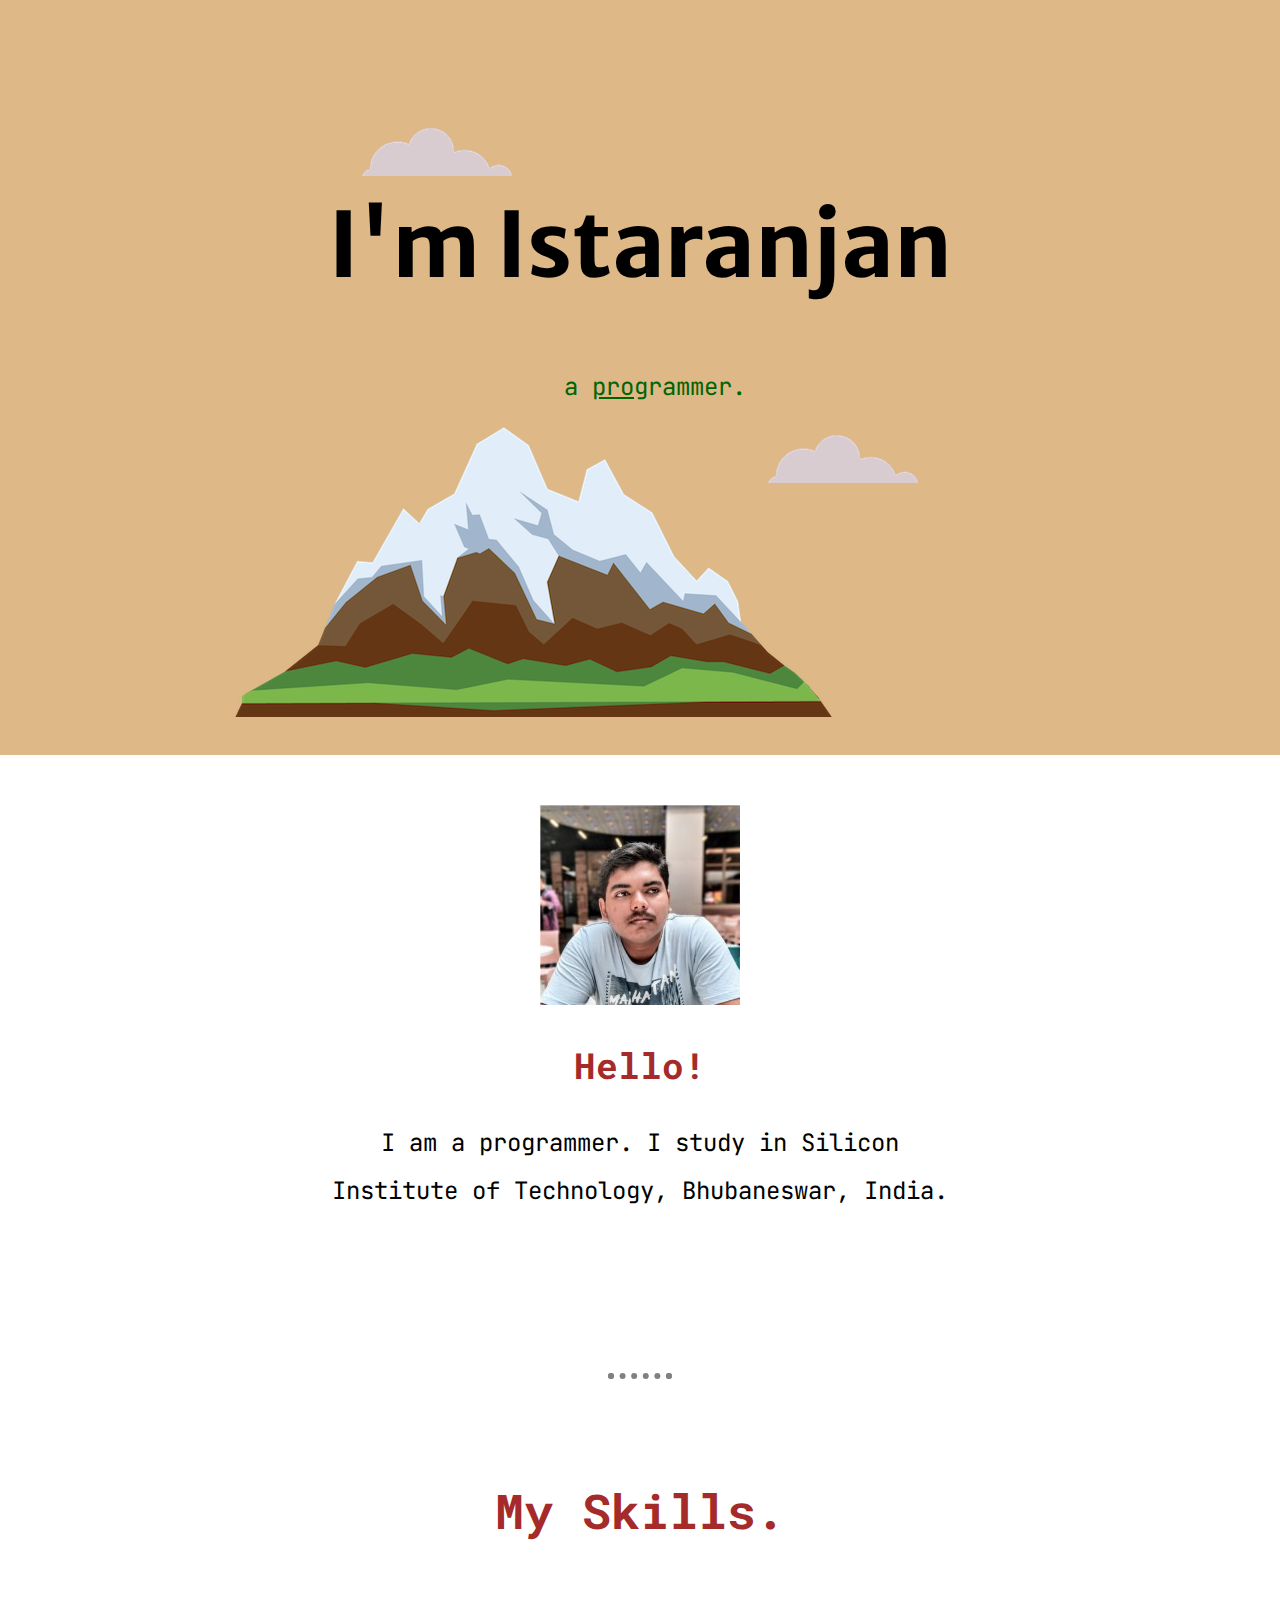
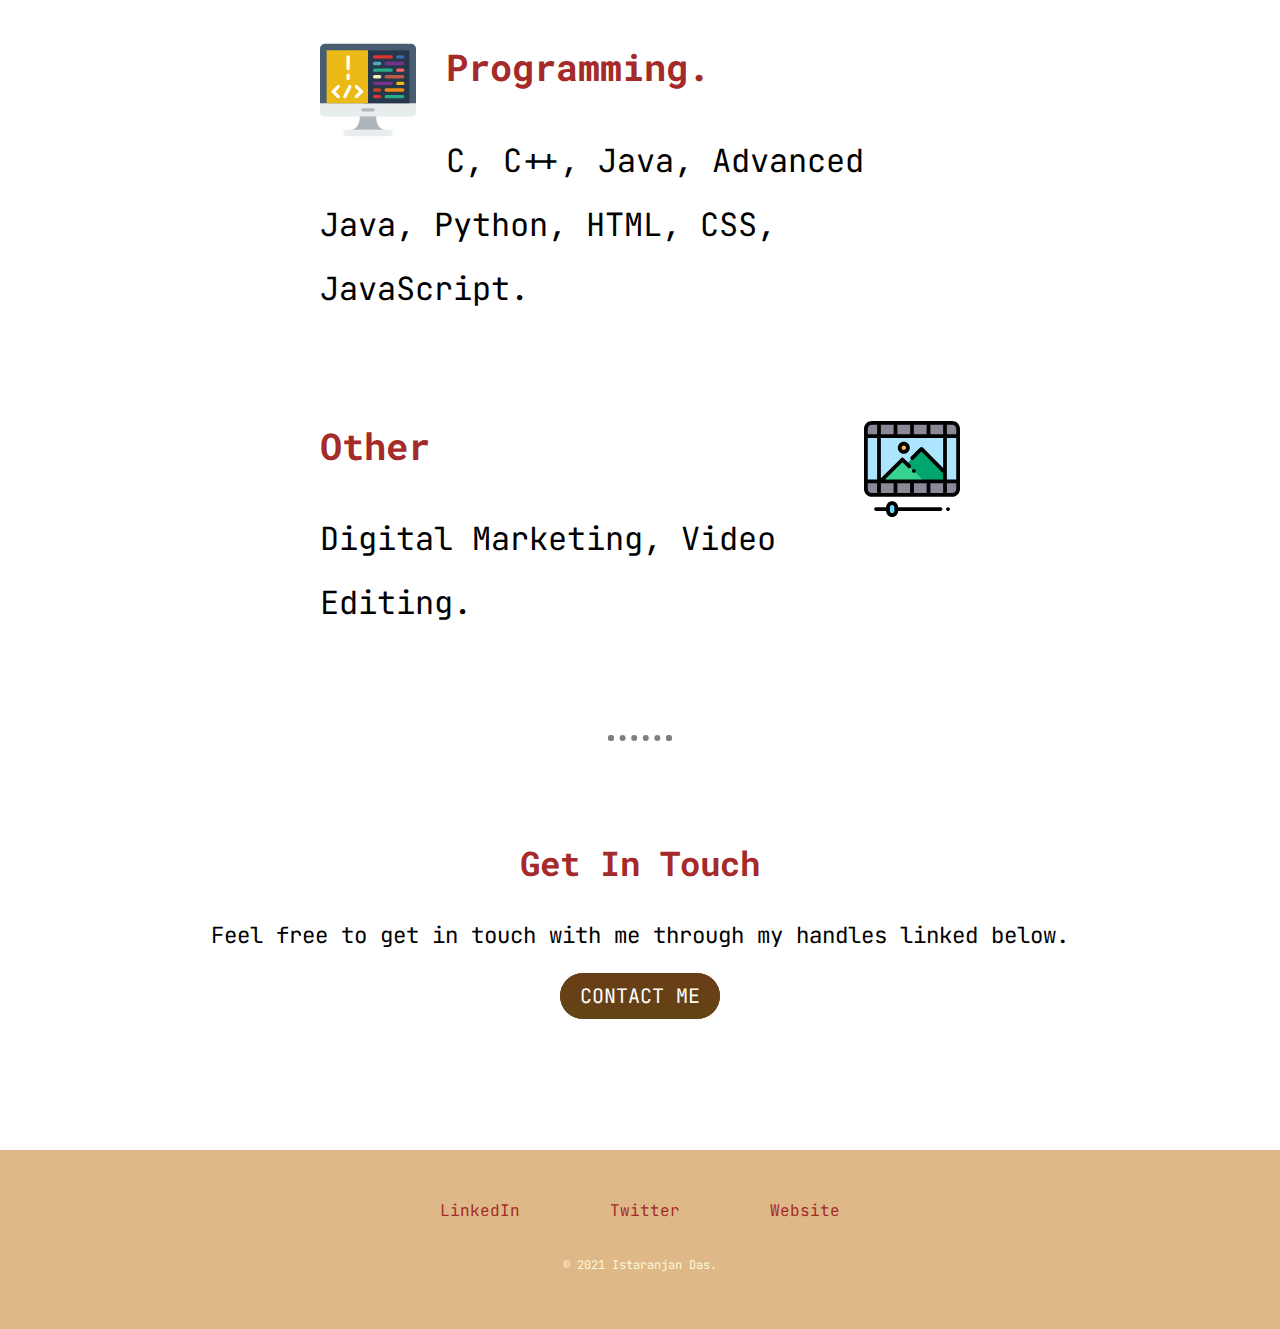
<file: index.html>
<!DOCTYPE html>
<html>
    <head>
        <meta charset="utf-8">
        <title>Istaranjan Das</title>
        <link rel="stylesheet" href="css/styles.css">
        <link rel="icon" href="favicon.ico">
        <link rel="preconnect" href="https://fonts.gstatic.com">
        <link href="https://fonts.googleapis.com/css2?family=JetBrains+Mono&family=Merriweather+Sans&family=Roboto+Mono&display=swap" rel="stylesheet">  
    </head>
    

<body>
    <div class="top-container">
        <img class="top-cloud" src="images/cloud.png" alt="cloud-image">
        <h1>I'm Istaranjan</h1>
        <p class="programmer">a <span class="pro">pro</span>grammer.</p>
        <img class="bottom-cloud" src="images/cloud.png" alt="cloud-image">
        <img class="mountain" src="images/mountain.png" alt="mountain-image">
    </div>

    <div class="middle-container">
      
      <div class="profile">
        <img class ="myimg" src="images/istaranjan.jfif" alt="istaranjan-img">
        <h2>Hello!</h2>
        <p class="profile-para">I am a programmer. I study in Silicon Institute of Technology, Bhubaneswar, India.</p>
      </div>
      
      <hr>
      
      <div class="skills">
        <h2>My Skills.</h2>
        <div class="skill-row">
          <img class="programming" src="images/programming.svg" alt="programming-img">
          <h3>Programming.</h3>
          <p>C, C++, Java, Advanced Java, Python, HTML, CSS, JavaScript.</p>
        </div>
        
        <div class="skill-row">
          <img class="videoediting" src="images/videoediting.svg" alt="videoediting-img">
          <h3>Other</h3>
          <p>Digital Marketing, Video Editing.</p>
        </div>
      </div>

      <hr>

      <div class="contact-me">
        <h2>Get In Touch</h2>
        <h3></h3>
        <p>Feel free to get in touch with me through my handles linked below.</p>
        <a class="btn" href="mailto:istaranjandas@gmail.com">CONTACT ME</a>
      </div>

    </div>
    
    
    <div class="bottom-container">
      <a class="footer-link" href="https://www.linkedin.com/in/istaranjan-das-3641a0195/">LinkedIn</a>
      <a class="footer-link" href="https://twitter.com/">Twitter</a>
      <a class="footer-link" href="https://istaranjandas.github.io/">Website</a>
      <p class="copyright">© 2021 Istaranjan Das.</p>
    </div>
    
</body>
</html>
</file>
<file: css/styles.css>
body{
    margin: 0;
    text-align: center;
    font-family: 'JetBrains Mono', monospace;
}

p{
    line-height: 2;
}

a{
    color: brown;
    font-family: 'JetBrains Mono', monospace;
    margin: 10px 40px;
    text-decoration: none;
}
a:hover{
    color: chartreuse;
}

hr{
    border:dotted #2b312b9a 6px;
    border-bottom: none;
    width:4%
}

h1{
    position: relative;
    font-size: 90px;
    bottom: 40%;
    font-family: 'Merriweather Sans', sans-serif;
}

.programmer{
    color: darkgreen;
    font-size: 150%;
    position: relative;
    left: 15px;
    
}

h2{
    color: brown;
    font-family: 'Roboto Mono', monospace;
}

h3{
    color: brown;
    font-family: 'Roboto Mono', monospace;
}

.skill-row{
    width: 50%;
    margin: 100px auto 100px auto;
    text-align: left;
}
.top-container{
    background-color: burlywood;
    position: relative;
    padding-top: 10%;
    padding-bottom: 25%;
    
}

.middle-container{
    margin-top: 50px;
}

.bottom-container{
    background-color: burlywood;
    padding: 50px 0 20px;
}

.pro{
    text-decoration-line: underline;
}

.top-cloud{
    position: absolute;
    right: 60%;
}

.bottom-cloud{
    position: absolute;
    left: 60%;
}
.mountain{
    position: absolute;
    bottom: 5%;
    right: 35%;
    image-resolution: 150%;
}

.programming{
    width: 15%;
    float: left;
    margin-right: 30px;
}

.videoediting{
    width: 15%;
    float: right;
    
}

.profile{
    font-size: 150%;
    padding-bottom: 150px;
}

.skills{
    margin: 100px 0;
    font-size: 200%;
}
.contact-me{
    margin: 100px 0;
    font-size: 140%;
    padding-bottom: 40px;
}

.profile-para{
    width: 50%;
    margin:auto;
}

.btn {
    background: #693d17;
    background-image: -webkit-linear-gradient(top, #693d17, #634415);
    background-image: -moz-linear-gradient(top, #693d17, #634415);
    background-image: -ms-linear-gradient(top, #693d17, #634415);
    background-image: -o-linear-gradient(top, #693d17, #634415);
    background-image: linear-gradient(to bottom, #693d17, #634415);
    -webkit-border-radius: 47;
    -moz-border-radius: 47;
    border-radius: 47px;
    font-family: 'JetBrains Mono', monospace;
    color: #ffffff;
    font-size: 20px;
    padding: 10px 20px 10px 20px;
    text-decoration: none;
  }
  
  .btn:hover {
    background: #16e603;
    background-image: -webkit-linear-gradient(top, #16e603, #0ee627);
    background-image: -moz-linear-gradient(top, #16e603, #0ee627);
    background-image: -ms-linear-gradient(top, #16e603, #0ee627);
    background-image: -o-linear-gradient(top, #16e603, #0ee627);
    background-image: linear-gradient(to bottom, #16e603, #0ee627);
    text-decoration: none;
  }

  .copyright{
    color: cornsilk;
    font-size: 0.75rem;
    padding: 20px 0;
  }
</file>
